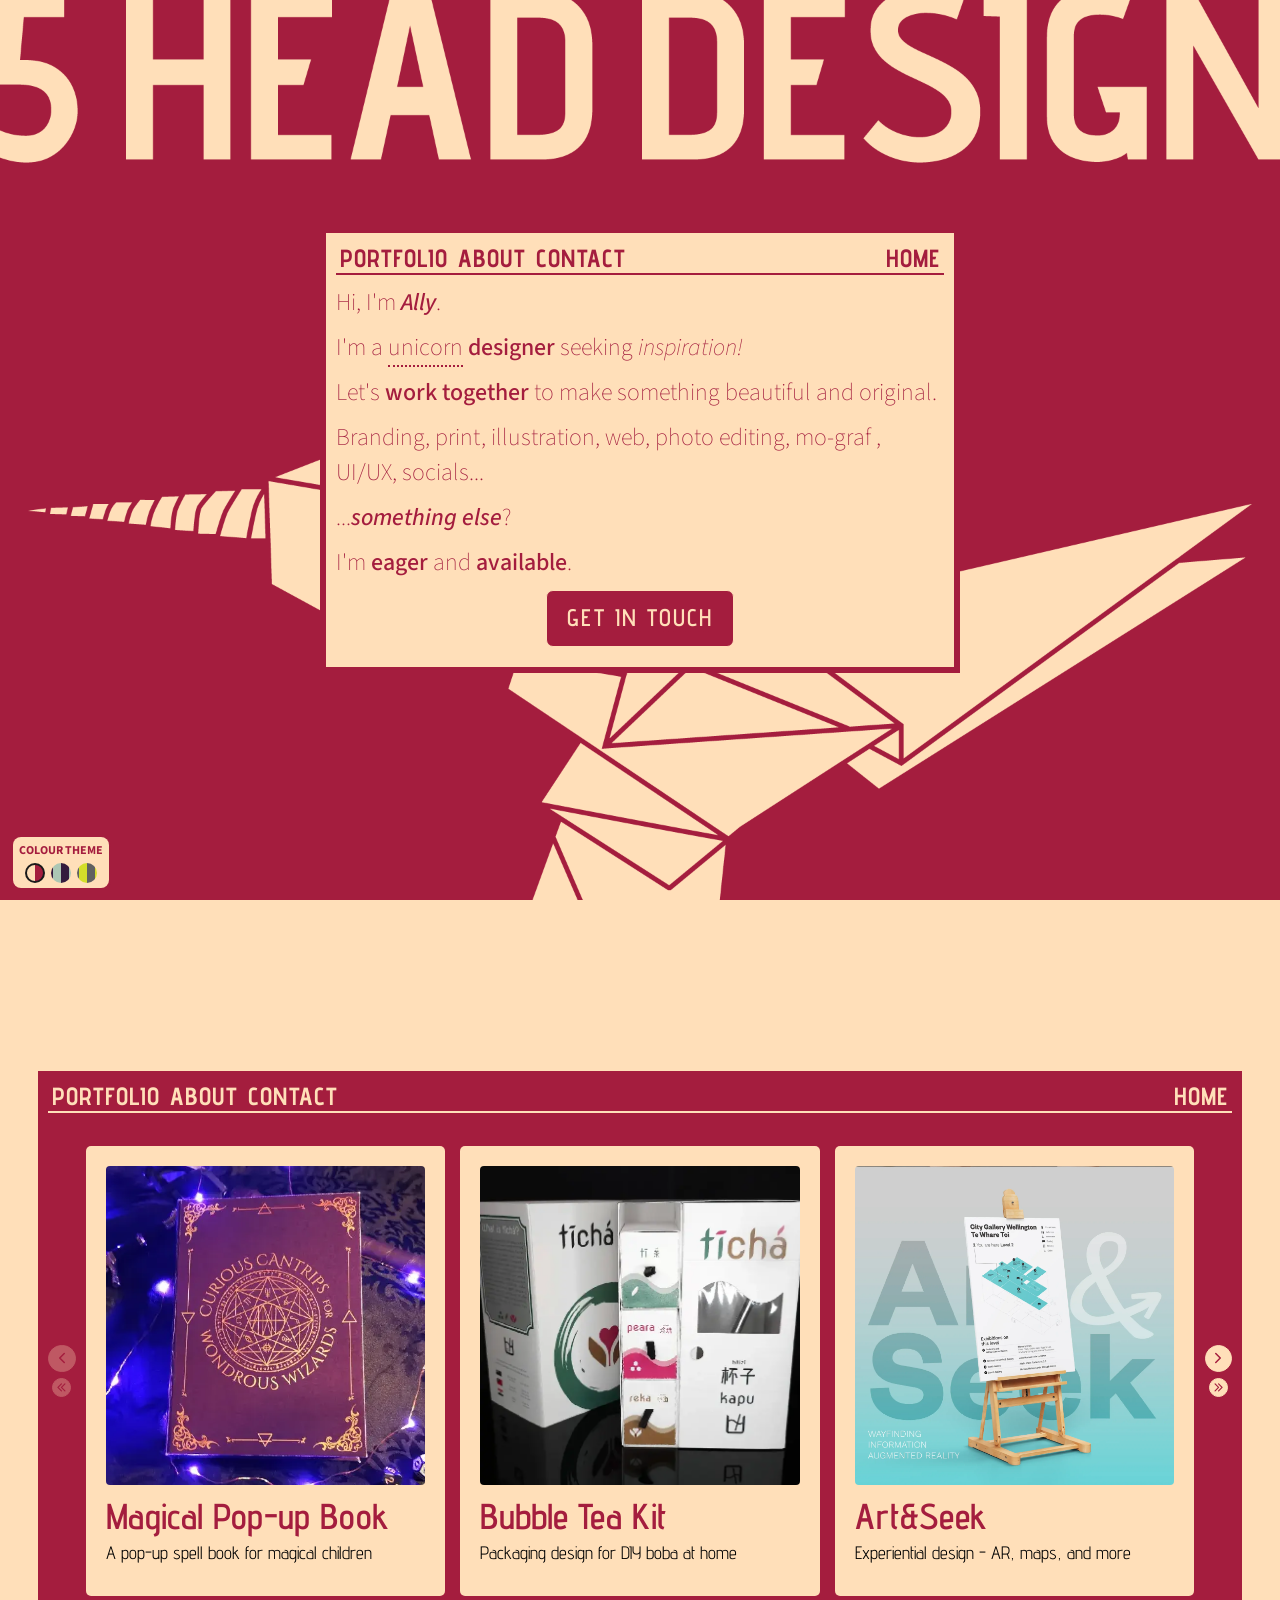
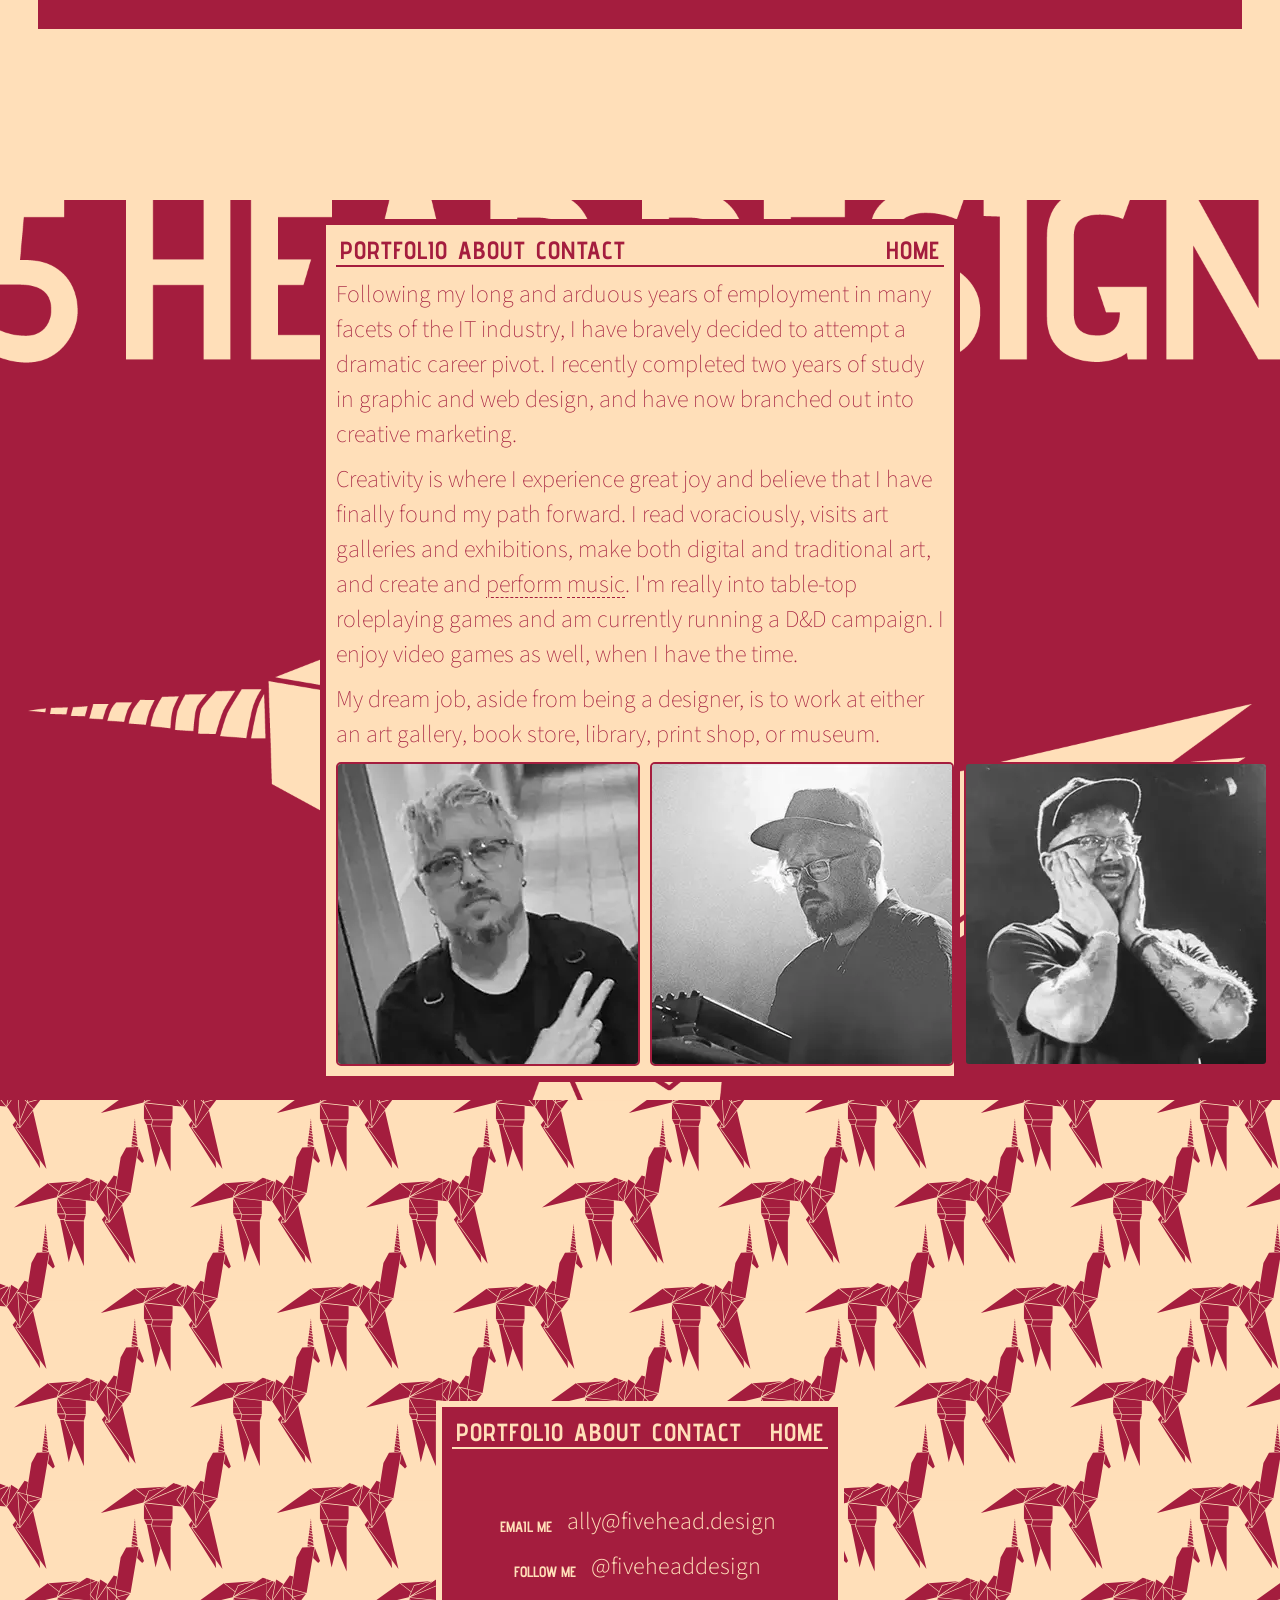
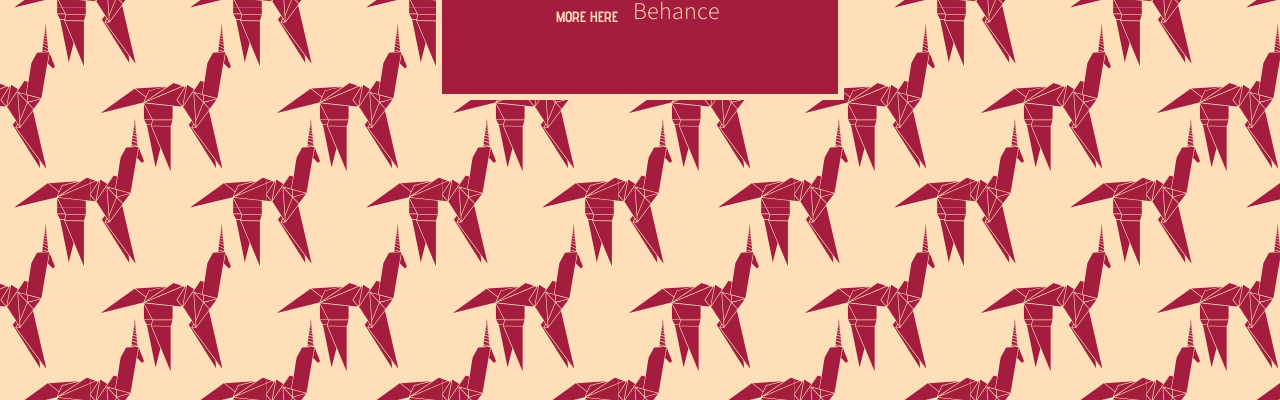
<file: index.html>
<!DOCTYPE html>
<html lang="en">
<head>
    <meta charset="UTF-8">
    <meta name="viewport" content="width=device-width, initial-scale=1.0">
    <title>5 HEAD DESIGN portfolio</title>
    <link rel="stylesheet" href="style.css">
    <link rel="preconnect" href="https://fonts.googleapis.com">
    <link rel="preconnect" href="https://fonts.gstatic.com" crossorigin>
    <link href="https://fonts.googleapis.com/css2?family=Advent+Pro:ital,wght@0,100..900;1,100..900&family=Source+Sans+3:ital,wght@0,200..900;1,200..900&display=swap" rel="stylesheet">
    <link rel="icon" type="image/x-icon" href="./favicon.ico">
    <script src="./carousel.js" defer></script>
    <script src="./smoothscroll.js" defer></script>
    <script src="./modal.js" defer></script>
    <script src="./popover.js" defer></script>
    <script src="./themeswitcher.js" defer></script>
</head>
<body>

<!--
    this desaturates the page when modals etc. are open
    modal, popover, and theme switcher are excluded
-->
<div class="page-content" data-page-content>

    <section class="hero section" id="hero">

        <img class="section-img section-img--top"  src="./images/bg_text_beige_top.webp" alt="">
        <img class="section-img section-img--bottom" src="./images/bg_unicorn_beige_bottom.webp" alt="">

        <div class="herocontent contentwrapper">
            <div class="navpositive">
                <ul>
                    <li>
                        <a href="#portfolio">PORTFOLIO</a>
                    </li>
                    <li>
                        <a href="#about">ABOUT</a>
                    </li>
                    <li>
                        <a href="#contact">CONTACT</a>
                    </li>
                    <li class="spacer">
                        &nbsp;
                    </li>
                    <li>
                        <a href="#hero">HOME</a>
                    </li>
                </ul>
            </div>
            <div class="med">
                <p>
                    Hi, I'm <span class="bold italic">Ally</span>.
                </p>
                <p>
                    I'm a <span class="underline" title="a versatile designer, not an actual unicorn">unicorn</span> <span class="bold">designer</span> seeking <span class="italic">inspiration!</span>
                </p>
                <p>
                    Let's <span class="bold">work together</span> to make something beautiful and original.
                </p>
                <p>
                    Branding, print, illustration, web, photo editing, mo-graf , UI/UX, socials...
                </p>
                <p>
                    ...<span class="bold italic">something else</span>?
                </p>
                <p>
                    I'm <span class="bold">eager</span> and <span class="bold">available</span>.
                </p>
                <p class="centre">
                    <a href="#contact" class="btn-cta"><span class="cta-text">GET IN TOUCH</span></a>
                </p>
            </div>
        </div>
    </section>






    <section class="portfolio section" id="portfolio">

        <!-- <img class="section-img section-img--top"  src="./images/bg_unicorn_red_top.webp" alt="">
        <img class="section-img section-img--bottom" src="./images/bg_text_red_bottom.webp" alt=""> -->

        <div class="portfoliocontent contentwrapper">

            <div class="navnegative">
                <ul>
                    <li>
                        <a href="#portfolio">PORTFOLIO</a>
                    </li>
                    <li>
                        <a href="#about">ABOUT</a>
                    </li>
                    <li>
                        <a href="#contact">CONTACT</a>
                    </li>
                    <li class="spacer">
                        &nbsp;
                    </li>
                    <li>
                        <a href="#hero">HOME</a>
                    </li>
                </ul>
            </div>

        <!-- Carousel start here -->

        <div class="carousel-wrapper" data-carousel>
            <div class="carousel-nav-group">
            <button class="carousel-btn" data-carousel-prev aria-label="Previous">
            <svg viewBox="0 0 24 24"><path d="M15 18l-6-6 6-6"/></svg>
            </button>
            <button class="carousel-btn carousel-btn--skip" data-carousel-start aria-label="Skip to start">
            <svg viewBox="0 0 24 24"><path d="M17 17l-6-6 6-6"/><path d="M11 17l-6-6 6-6"/></svg>
            </button>
        </div>

            
            <div class="carousel-track" data-carousel-track>




                <button class="carousel-card" data-modal-index="0" data-project-theme="project-one">
                    <img src="./images/portfolio/popupbook/popupbook_cover_01.webp" alt="">
                    <h3>Magical Pop-up Book</h3>
                    <p>A pop-up spell book for magical children</p>
                </button>
                <template data-modal-content>
                    <div class="images">
                        <img src="./images/portfolio/popupbook/popupbook_01.webp" alt="">
                    </div>
                    <h3>The Idea</h3>
                    <p>Create an in-universe pop-up book for spellcasters to teach their children magic within the fantastic and imaginative worlds of Dungeons & Dragons.</p>
                    <h3>Mood Boards</h3>
                    <div class="images">
                        <img src="./images/portfolio/popupbook/popupbook_02.webp" alt="">
                    </div>
                    <h3>Concept Sketches</h3>
                    <div class="images">
                        <img src="./images/portfolio/popupbook/popupbook_03.webp" alt="">
                    </div>
                    <h3>Digital Illustrations</h3>
                    <div class="images">
                        <img src="./images/portfolio/popupbook/popupbook_04.webp" alt="">
                        <img src="./images/portfolio/popupbook/popupbook_05.webp" alt="">
                        <img src="./images/portfolio/popupbook/popupbook_06.webp" alt="">
                    </div>
                    <h3>Paper Prototypes</h3>
                    <div class="images">
                        <img src="./images/portfolio/popupbook/popupbook_07.webp" alt="">
                    </div>
                    <h3>Mid-Fidelity Prototypes</h3>
                    <div class="images">
                        <img src="./images/portfolio/popupbook/popupbook_08.webp" alt="">
                    </div>
                    <h3>Die-Line Samples</h3>
                    <div class="images">
                        <img src="./images/portfolio/popupbook/popupbook_09.webp" alt="">
                    </div>
                    <h3>Photography</h3>
                    <div class="vertical">
                        <img src="./images/portfolio/popupbook/popupbook_10.webp" alt="">
                        <img src="./images/portfolio/popupbook/popupbook_11.webp" alt="">
                        <img src="./images/portfolio/popupbook/popupbook_12.webp" alt="">
                    </div>
                </template>
                



                <button class="carousel-card" data-modal-index="1" data-project-theme="project-two">
                    <img src="./images/portfolio/ticha/ticha_cover_01.webp" alt="">
                    <h3>Bubble Tea Kit</h3>
                    <p>Packaging design for DIY boba at home</p>
                </button>
                <template data-modal-content>
                    <div class="vertical">
                        <img src="./images/portfolio/ticha/ticha_01.webp" alt="">
                        <img src="./images/portfolio/ticha/ticha_02.webp" alt="">
                        <img src="./images/portfolio/ticha/ticha_03.webp" alt="">
                        <img src="./images/portfolio/ticha/ticha_04.webp" alt="">
                        <img src="./images/portfolio/ticha/ticha_05.webp" alt="">
                        <img src="./images/portfolio/ticha/ticha_06.webp" alt="">
                        <img src="./images/portfolio/ticha/ticha_07.webp" alt="">
                        <img src="./images/portfolio/ticha/ticha_08.webp" alt="">
                        <img src="./images/portfolio/ticha/ticha_09.webp" alt="">
                        <img src="./images/portfolio/ticha/ticha_10.webp" alt="">
                    </div>
                </template>
                



                <button class="carousel-card" data-modal-index="2" data-project-theme="project-three">
                    <img src="./images/portfolio/artandseek/as_cover_01.webp" alt="">
                    <h3>Art&Seek</h3>
                    <p>Experiential design - AR, maps, and more</p>
                </button>
                <template data-modal-content>
                    <div class="vertical">
                        <img src="./images/portfolio/artandseek/experiential_portfolio__01.webp" alt="">
                        <img src="./images/portfolio/artandseek/experiential_portfolio__02.webp" alt="">
                        <img src="./images/portfolio/artandseek/experiential_portfolio__03.webp" alt="">
                        <img src="./images/portfolio/artandseek/experiential_portfolio__04.webp" alt="">
                        <img src="./images/portfolio/artandseek/experiential_portfolio__05.webp" alt="">
                        <img src="./images/portfolio/artandseek/experiential_portfolio__06.webp" alt="">
                        <img src="./images/portfolio/artandseek/experiential_portfolio__07.webp" alt="">
                        <img src="./images/portfolio/artandseek/experiential_portfolio__08.webp" alt="">
                    </div>
                </template>
            
            
            
        
            
            
            
            
            
            
                <button class="carousel-card" data-modal-index="3" data-project-theme="project-four">
                    <img src="./images/portfolio/ftp/cover01.webp" alt="">
                    <h3>For The People</h3>
                    <p>Advanced futuristic app prototype</p>
                </button>
                <template data-modal-content>
                    <h3>
                        Welcome to the future -_____-;
                    </h3>
                    <p>
                        Want to try out the prototype?
                    </p>
                    <a href="https://www.figma.com/proto/mPiBwGP482GcmjvYsrXb4r/summative?node-id=936-1701&page-id=103%3A2&starting-point-node-id=936%3A1701&t=VopPmuPctkVTUVMf-1" target="_blank" class="ftp">For The People [Figma]</a>
                    <div class="vertical">
                        <img src="./images/portfolio/ftp/cover01.webp" alt="">
                    </div>
                    <div class="images">    
                        <img src="./images/portfolio/ftp/ftp_doc_pages2.webp" alt="">
                        <img src="./images/portfolio/ftp/ftp_doc_pages3.webp" alt="">
                    </div>
                    <div class="images">
                        <img src="./images/portfolio/ftp/ftp_doc_pages4.webp" alt="">
                        <img src="./images/portfolio/ftp/ftp_doc_pages5.webp" alt="">
                        <img src="./images/portfolio/ftp/ftp_doc_pages7.webp" alt="">
                    </div>
                    <div class="images">
                        <img src="./images/portfolio/ftp/ftp_doc_pages15.webp" alt="">
                        <img src="./images/portfolio/ftp/ftp_doc_pages16.webp" alt="">
                    </div>
                    <div class="images">
                        <img src="./images/portfolio/ftp/ftp_doc_pages17.webp" alt="">
                        <img src="./images/portfolio/ftp/ftp_doc_pages18.webp" alt="">
                    </div>
                    <div class="images">
                        <img src="./images/portfolio/ftp/ftp_doc_pages19.webp" alt="">
                        <img src="./images/portfolio/ftp/ftp_doc_pages20.webp" alt="">
                    </div>
                    <div class="images">
                        <img src="./images/portfolio/ftp/ftp_doc_pages21.webp" alt="">
                        <img src="./images/portfolio/ftp/ftp_doc_pages22.webp" alt="">
                    </div>
                    <div class="images">
                        <img src="./images/portfolio/ftp/ftp_doc_pages23.webp" alt="">
                        <img src="./images/portfolio/ftp/ftp_doc_pages24.webp" alt="">
                    </div>
                    <div class="vertical">
                        <img src="./images/portfolio/ftp/ftp_doc_pages27.webp" alt="">
                    </div>
                    <div class="images">
                        <img src="./images/portfolio/ftp/ftp_doc_pages29.webp" alt="">
                        <img src="./images/portfolio/ftp/ftp_doc_pages30.webp" alt="">
                    </div>
                    <div class="images">
                        <img src="./images/portfolio/ftp/ftp_doc_pages31.webp" alt="">
                        <img src="./images/portfolio/ftp/ftp_doc_pages32.webp" alt="">
                    </div>
                    <div class="images">
                        <img src="./images/portfolio/ftp/ftp_doc_pages33.webp" alt="">
                        <img src="./images/portfolio/ftp/ftp_doc_pages34.webp" alt="">
                    </div>
                    <div class="images">
                        <img src="./images/portfolio/ftp/ftp_doc_pages35.webp" alt="">
                        <img src="./images/portfolio/ftp/ftp_doc_pages36.webp" alt="">
                    </div>
                    <div class="images">
                        <img src="./images/portfolio/ftp/ftp_doc_pages37.webp" alt="">
                        <img src="./images/portfolio/ftp/ftp_doc_pages38.webp" alt="">
                    </div>
                    <div class="images">
                        <img src="./images/portfolio/ftp/ftp_doc_pages39.webp" alt="">
                    </div>
                    <div class="images">
                        <img src="./images/portfolio/ftp/ftp_doc_pages40.webp" alt="">
                    </div>
                </template>
            
            
            
        
            
            
            
            
            
            
            </div>
            <div class="carousel-nav-group">
                <button class="carousel-btn" data-carousel-next aria-label="Next">
                <svg viewBox="0 0 24 24"><path d="M9 18l6-6-6-6"/></svg>
                </button>
                <button class="carousel-btn carousel-btn--skip" data-carousel-end aria-label="Skip to end">
                <svg viewBox="0 0 24 24"><path d="M7 17l6-6-6-6"/><path d="M13 17l6-6-6-6"/></svg>
                </button>
            </div>
        </div>


        </div>   

    </section>






    <section class="about section" id="about">

        <img class="section-img section-img--top"  src="./images/bg_text_beige_top.webp" alt="">
        <img class="section-img section-img--bottom" src="./images/bg_unicorn_beige_bottom.webp" alt="">

        <div class="aboutcontent">
            <div class="navpositive">
                <ul>
                    <li>
                        <a href="#portfolio">PORTFOLIO</a>
                    </li>
                    <li>
                        <a href="#about">ABOUT</a>
                    </li>
                    <li>
                        <a href="#contact">CONTACT</a>
                    </li>
                    <li class="spacer">
                        &nbsp;
                    </li>
                    <li>
                        <a href="#hero">HOME</a>
                    </li>
                </ul>
            </div>
            <div class="med">
                <p>
                    Following my long and arduous years of employment in many facets of the IT industry, I have bravely decided to attempt a dramatic career pivot. I recently completed two years of study in graphic and web design, and have now branched out into creative marketing.
                </p>
                <p>
                    Creativity is where I experience great joy and believe that I have finally found my path forward. I read voraciously, visits art galleries and exhibitions, make both digital and traditional art, and create and <a href="https://bandcamp/com/bluesummerband">perform</a> <a href="https://instagram.com/bluesummerband" target="_blank">music</a>. I'm really into table-top roleplaying games and am currently running a D&D campaign. I enjoy video games as well, when I have the time.
                </p>
                <p>
                    My dream job, aside from being a designer, is to work at either an art gallery, book store, library, print shop, or museum.
                </p>
                <div class="ally-images">
                    <img src="./images/ally05.webp" alt="">
                    <img src="./images/ally02.webp" alt="">
                    <img src="./images/ally03.webp" alt="">
                    <img src="./images/ally04.webp" alt="">
                </div>
            </div>
        </div>
    </section>






    <section class="contact section" id="contact">

        <!-- <img class="section-img section-img--top"  src="./images/bg_unicorn_red_top.webp" alt="">
        <img class="section-img section-img--bottom" src="./images/bg_text_red_bottom.webp" alt=""> -->

        <div class="contactcontent contentwrapper">
            <div class="navnegative">
                <ul>
                    <li>
                        <a href="#portfolio">PORTFOLIO</a>
                    </li>
                    <li>
                        <a href="#about">ABOUT</a>
                    </li>
                    <li>
                        <a href="#contact">CONTACT</a>
                    </li>
                    <li class="spacer">
                        &nbsp;
                    </li>
                    <li>
                        <a href="#hero">HOME</a>
                    </li>
                </ul>
            </div>
            <div class="contactlinks">
                <div class="contactrow">
                    <h2>EMAIL ME</h2>
                    <a href="mailto:ally@fivehead.design" target="_blank">
                        <p>ally@fivehead.design</p>
                    </a>
                </div>
                <div class="contactrow">
                    <h2>FOLLOW ME</h2>
                    <a href="https://instagram.com/fiveheaddesign" target="_blank">
                        <p>@fiveheaddesign</p>
                    </a>
                </div>
                <div class="contactrow">
                    <h2>MORE HERE</h2>
                    <a href="https://behance.net/fiveheaddesign" target="_blank">
                        <p>Behance</p>
                    </a>
                </div>
            </div>
        </div>
    </section>

</div>


 
    

<!-- MODAL -->

<div class="modal" data-modal aria-hidden="true">
  <div class="modal-window" role="dialog" aria-modal="true" aria-labelledby="modal-title">
    <button class="modal-close" data-modal-close aria-label="Close">&times;</button>
 
    <button class="carousel-btn" data-modal-prev aria-label="Previous project">
      <svg viewBox="0 0 24 24"><path d="M15 18l-6-6 6-6"/></svg>
    </button>
 
    <div class="modal-scroll">
      <h2 id="modal-title" data-modal-title></h2>
      <div class="modal-body" data-modal-body>
        <!-- populated from this project's <template> at open time -->
      </div>
    </div>
 
    <button class="carousel-btn" data-modal-next aria-label="Next project">
      <svg viewBox="0 0 24 24"><path d="M9 18l6-6-6-6"/></svg>
    </button>
  </div>
</div>







<!-- INSTA POPOVER -->
<div class="ig-popover" data-ig-popover aria-hidden="true">
  <button class="ig-popover-close" data-ig-close aria-label="Close">&times;</button>
 
  <div class="ig-popover-header">
    <svg class="ig-popover-icon" viewBox="0 0 24 24">
      <rect x="2" y="2" width="20" height="20" rx="5"/>
      <circle cx="12" cy="12" r="4.5"/>
      <circle cx="17.5" cy="6.5" r="0.5" fill="currentColor" stroke="none"/>
    </svg>
    <h3>Let's connect!</h3>
  </div>
 
  <p>Follow along for behind-the-scenes process, new work, and the occasional unicorn sighting.</p>
 
  <a class="ig-popover-link" href="https://instagram.com/fiveheaddesign" target="_blank" rel="noopener">
    Follow @fiveheaddesign
  </a>
</div>




<!-- THEME SWITCHER -->

<div class="theme-switcher" data-theme-switcher role="group" aria-label="Choose colour theme">
  <span class="theme-switcher-label">Colour theme</span>
  <div class="theme-swatch-row" data-swatch-row></div>
</div>





</body>
</html>
</file>
<file: style.css>
*, 
*::before, 
*::after {
    box-sizing: border-box;
    margin: 0;
    padding: 0;
}

html {
    scroll-behavior: smooth;
    font-size: 62.5%;
}

@property --beige {
  syntax: "<color>";
  inherits: true;
  initial-value: #FFDFB9;
}

@property --red {
  syntax: "<color>";
  inherits: true;
  initial-value: #A41D3E;
}

@property --darkred {
  syntax: "<color>";
  inherits: true;
  initial-value: #561324;
}

/*
.advent-pro-<uniquifier> {
  font-family: "Advent Pro", sans-serif;
  font-optical-sizing: auto;
  font-weight: <weight>;
  font-style: normal;
  font-variation-settings: "wdth" 100;
}

// <weight>: Use a value from 200 to 900
// <uniquifier>: Use a unique and descriptive class name

.source-sans-3-<uniquifier> {
  font-family: "Source Sans 3", sans-serif;
  font-optical-sizing: auto;
  font-weight: <weight>;
  font-style: normal;
}

*/


:root {
  --carousel-btn-size: 2.75rem;
  --carousel-btn-border: var(--beige);
  --carousel-btn-bg: var(--beige);
  --carousel-btn-stroke: var(--red);
  --carousel-btn-fill: none;
  --carousel-btn-hover-border: var(--beige);
  --carousel-btn-hover-bg: var(--red);
  --carousel-btn-hover-stroke: var(--beige);
  --carousel-btn-hover-fill: none;
  --contact-bg-image: url('./images/pattern_1.svg');
}



.page-content {
    filter: saturate(1);
    transition: filter 0.5s ease;
}

.page-content.is-desaturated {
    filter: saturate(0);
}




body {
    font-family: "Advent Pro", sans-serif;
    font-style: normal;
    font-variation-settings: "wdth" 100;
}

.med {
    font-size: clamp(10px, calc(4.909px + 1.591vw), 24px);
    /* font-size: 24px; */
    font-weight: 100;
    color: var(--red);
    font-family: "Source Sans 3", sans-serif;
    font-optical-sizing: auto;
    font-style: normal;
}

.med a {
  text-decoration: underline 1px dashed var(--red);
  text-underline-offset: 0.2em;
  color: var(--red);
}

/* .small {
    font-size: 1.8rem;
    font-weight: 500;
    color: var(--red);
} */

.bold {
    font-weight: 500;
}

.italic {
  font-style: italic;
}

.underline {
    border-bottom: 2px dotted var(--red);
}

p {
    padding: 0px 0px 10px 0px;
}

img {
    width: 100%;
    display: block;
}

button {
    font: inherit;
}

a {
    text-decoration: none;
}

ul {
    list-style-type: none;
    padding: 0;
    margin: 0;
    display: flex;
    gap: 10px;
    width: 100%;
}

li {
    color: var(--red);
}





/* SECTIONS */

.section {
  position: relative;
  overflow: hidden;
  max-width: 100vw;
  height: 100vh;
  display: flex;
  align-items: center;
  justify-content: center;
}

/* background images  */
.section-img {
    position: absolute;
    left: 50%;
    width: 100%;
    height: auto;         /* preserves each image's own aspect ratio */
    transform: translateX(-50%);
    pointer-events: none; /* purely decorative layers */
}

.section-img--top {
    top: 0;
    z-index: 1;
}
.section-img--bottom {
    bottom: 0;
    z-index: 2;
}







/* HERO & ABOUT SECTION */

.hero, .about {
  /* background-image: url("./images/5head_front.png");
  background-size: cover; 
  background-position: center; 
  background-repeat: no-repeat;  */
  background-color: var(--red);
}

.herocontent, .aboutcontent {
  max-width: 50vw;
  /* height: 50vh; */
  background-color: var(--beige);
  border: 6px solid var(--red);
  gap: 10px;
  padding: 10px;
  display: flex;
  flex-direction: column;
  position: relative;
  z-index: 3; /* sits above both image layers */
}

@media (max-width: 768px) {
.herocontent, .aboutcontent {
  max-width: 90vw; /* Hide sidebar on mobile */
}
}

.ally-images {
  display: flex;
  width: 100%;
  gap: 10px;
}

.ally-images img {
  border-radius: 5px;
  border: 2px solid var(--red);
}






/* PORTFOLIO SECITON  */

.portfolio {
    /* background-image: url("./images/5head_back.png");
    background-size: cover; 
    background-position: center; 
    background-repeat: no-repeat;  */
    flex-direction: column;
    background: var(--beige);
}

.portfoliocontent {
    width: 95vw;
    padding: 20px;
    background-color: var(--red);
    border: 6px solid var(--beige);
    gap: 10px;
    padding: 10px;
    display: flex;
    flex-direction: column;
    position: relative;
    z-index: 3; /* sits above both image layers */
}









/* CONTACT SECTION */

.contact {
  background-color: var(--beige);
  background-image: var(--contact-bg-image);
  background-repeat: repeat;
  background-size: 176px 200px;
}

.contactcontent {
  display: flex;
  max-width: 90vw;
  /* height: 50vh; */
  min-height: clamp(30vh, calc(90vh - 60vw), 50vh);
  background-color: var(--red);
  border: 6px solid var(--beige);
  gap: 10px;
  padding: 10px;
  display: flex;
  align-items: center;
  flex-direction: column;
  position: relative;
  z-index: 3; /* sits above both image layers */
}
.contactlinks {
  display: flex;
  flex-direction: column;
  width: 100%;
  height: 100%;
  align-items: center;
  justify-content: center;
  color: var(--beige);
  padding: 5vh;
}

.contactlinks a {
  font-weight: 400;
  font-size: 2.4rem;
  color: var(--beige);
  padding: 0px 5px 0px 5px;
  margin: 0px;
}

.contactlinks a:hover {
  background: var(--beige);
  color: var(--red);
}

.contactrow {
  display: flex;
  width: 100%;
  gap: 10px;
  justify-content: center;
  align-items: center;
}

.contactrow a {
  font-weight: 300;
  font-family: "Source Sans 3", sans-serif;
  font-optical-sizing: auto;
  font-style: normal;
  margin: 0;
}

.contactrow img {
  height: 15px;
  width: 15px;
}










/* NAVBARS */

.spacer {
  flex-grow: 1;
}

.navpositive, .navnegative {
  display: flex;
  font-weight: 700;
  font-size: clamp(1.400rem, calc(1.040rem + 1.125vw), 3.200rem);
  letter-spacing: 1px;
  padding-left: clamp(2px, calc(1.4px + 0.188vw), 5px);
  padding-right: clamp(2px, calc(1.4px + 0.188vw), 5px);
  width: 100%;
}

.navpositive {
  border-bottom: 2px solid var(--red);
  background: var(--beige);
}

.navpositive a {
  color: var(--red);
}

.navnegative {
  color: var(--red);
}

.navpositive a:hover {
  background-color: var(--red);
  color: var(--beige);
}

.navnegative {
  border-bottom: 2px solid var(--beige);
  background: var(--red);
}

.navnegative a {
  color: var(--beige);
}

.navnegative a:hover {
  background-color: var(--beige);
  color: var(--red);
}

.beige {
  color: var(--beige);
}

.red {
  color: var(--red);
}








/* CAROUSEL */

.carousel-wrapper {
  --carousel-gap: 1.5rem;
  --carousel-card-bg: var(--beige,#FFDFB9);
  --carousel-btn-size: 2.75rem;
  --carousel-btn-hover-color: #c14e2a;
  --carousel-title-color: var(--red, #A41D3E);
  --carousel-desc-color: #010101;
  --carousel-title-size: clamp(1rem, calc(0.273rem + 2.273vw), 3rem);
  --carousel-desc-size: clamp(1rem, calc(0.709rem + 0.909vw), 1.8rem);

  width: 100%;
  margin-inline: auto;
  position: relative;
  display: flex;
  align-items: center;
  gap: 1rem;
  padding: 20px 0 20px 0;
}

  .carousel-track {
  display: flex;
  gap: var(--carousel-gap);
  overflow-x: auto;
  scroll-snap-type: x mandatory;
  scroll-behavior: smooth;
  scroll-padding-inline: var(--carousel-gap);
  /* hide scrollbar cross-browser, buttons + snap handle navigation */
  -ms-overflow-style: none;
  scrollbar-width: none;
  padding-block: 0.25rem; /* room for card focus outline */
}
.carousel-track::-webkit-scrollbar { display: none; }

.carousel-card {
  flex: 0 0 calc((100% - (var(--carousel-gap) * 2)) / 3); /* 3-up desktop */
  scroll-snap-align: start;
  display: flex;
  flex-direction: column;
  background: var(--carousel-card-bg);
  padding: clamp(5px, calc(-0.455px + 1.705vw), 20px);
  border: none;
  appearance: none;
  text-align: left;
  cursor: pointer;
  font: inherit;
  border-radius: 5px;
}

.carousel-card img {
  width: 100%;
  aspect-ratio: 1 / 1;
  object-fit: cover;
  display: block;
  border-radius: 4px;
}

.carousel-card h3 {
  margin: 0.85rem 0 0.35rem;
  font-size: clamp(1.8rem, calc(1.145rem + 2.045vw), 3.6rem);
  font-weight: 600;
  color: var(--carousel-title-color);
}

.carousel-card p {
  margin: 0;
  font-size: clamp(1rem, calc(0.709rem + 0.909vw), 1.8rem);
  line-height: 1.45;
  color: var(--carousel-desc-color);
}

.carousel-card:hover {
  cursor: pointer;
}

.carousel-nav-group {
  display: flex;
  flex-direction: column;
  align-items: center;
  gap: 0.6rem;
  flex: 0 0 auto;
}

.carousel-btn {
  flex: 0 0 auto;
  width: var(--carousel-btn-size);
  height: var(--carousel-btn-size);
  border-radius: 50%;
  border: 1px solid var(--carousel-btn-border);
  background: var(--carousel-btn-bg);
  cursor: pointer;
  display: flex;
  align-items: center;
  justify-content: center;
  transition: border-color 0.2s ease, background-color 0.2s ease, opacity 0.2s ease;
}

.carousel-btn:hover:not(:disabled),
.carousel-btn:focus-visible:not(:disabled) {
  border-color: var(--carousel-btn-hover-border);
  background: var(--carousel-btn-hover-bg);
}

.carousel-btn:hover:not(:disabled) svg,
.carousel-btn:focus-visible:not(:disabled) svg {
  stroke: var(--carousel-btn-hover-stroke);
  fill: var(--carousel-btn-hover-fill);
}

.carousel-btn:focus-visible {
  outline: 2px solid var(--carousel-btn-hover-border);
  outline-offset: 2px;
}

.carousel-btn svg {
  width: 18px;
  height: 18px;
  stroke: var(--carousel-btn-stroke);
  fill: var(--carousel-btn-fill);
  stroke-width: 2;
  stroke-linecap: round;
  stroke-linejoin: round;
  transition: stroke 0.2s ease, fill 0.2s ease;
}

.carousel-btn:disabled {
  opacity: 0.3; cursor: default;
}

.carousel-btn--skip {
  width: calc(var(--carousel-btn-size) * 0.7);
  height: calc(var(--carousel-btn-size) * 0.7);
}

.carousel-btn--skip svg {
  width: 14px;
  height: 14px;
}

/* Responsive: 2-up, then 1-up */
@media (max-width: 900px) {
  .carousel-card {
    flex-basis: calc((100% - var(--carousel-gap)) / 2);
  }
}

@media (max-width: 560px) {
  .carousel-wrapper {
    width: 90vw;
    gap: 0.5rem;
  }
  .carousel-card {
    flex-basis: 100%;
  }
  .carousel-btn {
    --carousel-btn-size: 2.25rem;
  }
}

/* Respect reduced motion preference */
@media (prefers-reduced-motion: reduce) {
  .carousel-track {
    scroll-behavior: auto;
  }
}









/* MODALS  */

  .modal {
    position: fixed;
    inset: 0;
    z-index: 100;
    display: flex;
    align-items: center;
    justify-content: center;
    background: rgba(0, 0, 0, 0.45);
    backdrop-filter: blur(8px);
    -webkit-backdrop-filter: blur(8px); /* Safari */
    opacity: 0;
    pointer-events: none;
    transition: opacity 0.2s ease;
  }
 
  .modal[data-open="true"] {
    opacity: 1;
    pointer-events: auto;
  }
 
  .modal-window {
    position: relative;
 
    /* Modal's own colour namespace — independent of --red/--beige.
       Reassign any of these to restyle the modal only; the page
       background and theme switcher are untouched either way. */
    --modal-bg: var(--beige, #FFDFB9);
    --modal-border-color: var(--red, #A41D3E);
    --modal-heading-color: var(--red, #A41D3E);
    --modal-subheading-color: var(--red, #A41D3E);
    --modal-text-color: #1a1a1a;
    --modal-close-color: var(--red, #A41D3E);
 
    background: var(--modal-bg);
    border: 6px solid var(--modal-border-color);
    width: 80vw;
    height: 80vh;
    display: flex;
    align-items: center;
    gap: 1.5rem;
    padding: 2.5rem;
    transform: scale(0.96);
    transition: transform 0.2s ease;
  }
 
  /* ------------------------------------------------------------
     PER-PROJECT MODAL COLOURS
     One block per project, keyed to the data-project-theme value
     set on its carousel card. Only override the variables that
     differ from the default above — any you omit fall back to
     the .modal-window default (which itself follows --red/--beige).
     Add/remove blocks freely as you add/remove projects.
  ------------------------------------------------------------ */
  .modal-window[data-project-theme="project-one"] {
    --modal-bg: #1c1c1c;
    --modal-border-color: #d4a24c;
    --modal-heading-color: #d4a24c;
    --modal-subheading-color: #d4a24c;
    --modal-text-color: #f2f2f2;
    --modal-close-color: #d4a24c;
  }
 
  .modal-window[data-project-theme="project-two"] {
    --modal-bg: #f2f3f9;
    --modal-border-color: #499081;
    --modal-heading-color: #d43d79;
    --modal-subheading-color: #b6823d;
    --modal-text-color: #282b28;
    --modal-close-color: #d43d79;
  }
 
  .modal-window[data-project-theme="project-three"] {
    --modal-bg: #f7f7f7;
    --modal-border-color: #61c2c8;
    --modal-heading-color: #61c2c8;
    --modal-subheading-color: #ca885f;
    --modal-text-color: #241f21;
    --modal-close-color: #61c2c8;
  }
 
  .modal-window[data-project-theme="project-four"] {
    --modal-bg: #001623;
    --modal-border-color: #00e4ff;
    --modal-heading-color: #ff1b95;
    --modal-subheading-color: #ffe700;
    --modal-text-color: #f7f7f7;
    --modal-close-color: #00e4ff;
  }
 
  .modal[data-open="true"] .modal-window {
    transform: scale(1);
  }
 
  .modal-close {
    position: absolute;
    top: 0.75rem;
    right: 2.5rem;
    width: 2.5rem;
    height: 2.5rem;
    border: none;
    background: transparent;
    color: var(--modal-close-color);
    font-size: 7rem;
    transform: scaleY(0.9);
    line-height: 1;
    cursor: pointer;
    z-index: 1;
  }
  .modal-close:hover { opacity: 0.6; }
 
  /* Prev/next reuse .carousel-btn directly in the HTML — no
     separate button styling needed, they inherit it verbatim. */
 
  .modal-scroll {
    flex: 1;
    height: 100%;
    overflow-y: auto;
    padding-right: 0.5rem; /* room so scrollbar doesn't sit on text */
  }
 
  .modal-scroll h2 {
    color: var(--modal-heading-color);
    margin: 0 0 1rem;
    font-size: clamp(24px, calc(19.2px + 1.5vw), 48px);
    text-align: center;
  }
  .modal-scroll img {
    width: 100%;
    display: block;
    margin-bottom: 1.5rem;
  }
 
  /* ------------------------------------------------------------
     MODAL BODY — this is the div you insert your own content
     into. Each project gets its own <template data-modal-content>
     next to its carousel card (see markup below); the JS copies
     that template's contents in here when the modal opens.
  ------------------------------------------------------------ */
  .modal-body p {
    color: var(--modal-text-color);
    line-height: 1.5;
    margin: 0 0 1rem;
    font-size: clamp(16px, calc(14.4px + 0.5vw), 24px);
    font-family: "Source Sans 3", sans-serif;
    font-weight: 300;
  }
 
  .modal-body h3 {
    color: var(--modal-subheading-color);
    margin: 1rem 0 0.5rem;
    font-size: clamp(24px, calc(21.6px + 0.75vw), 36px);
    font-weight: 400;
    padding: 0px 0px 5px 0px;
  }

  a.ftp {
    color: var(--modal-close-color);
    margin: 1rem 0 0.5rem;
    font-size: clamp(16px, calc(14.4px + 0.5vw), 24px);
    font-weight: 400;
    padding: 0px 0px 5px 0px;
  }

  a.ftp:hover {
    text-decoration: underline dashed 1px;
  }
 
  /* Responsive: keep the 80vw/80vh box usable on small screens */
  @media (max-width: 700px) {
    .modal-window {
      width: 92vw;
      height: 88vh;
      padding: 1.25rem;
      gap: 0.5rem;
      --carousel-btn-size: 2.25rem;
    }
  }





/* Modal contents */

.images {
  display: flex;
  gap: 10px;
  width: 100%;
}

.vertical {
  display: flex;
  gap: 10px;
  width: 100%;
  flex-direction: column;
}






/* Insta popover */

  .ig-popover {
  position: fixed;
  bottom: 1.5rem;
  right: 1.5rem;
  z-index: 200;
  width: min(320px, calc(100vw - 3rem));
  background: var(--beige, #FFDFB9);
  border: 4px solid var(--red, #A41D3E);
  padding: 1.5rem;
  display: flex;
  flex-direction: column;
  gap: 0.75rem;

  /* hidden + off-screen by default, slides/fades in via [data-open] */
  opacity: 0;
  transform: translateY(1.5rem);
  pointer-events: none;
  transition: opacity 0.3s ease, transform 0.3s ease;
}

.ig-popover[data-open="true"] {
  opacity: 1;
  transform: translateY(0);
  pointer-events: auto;
}

.ig-popover-close {
  position: absolute;
  top: 0.5rem;
  right: 0.5rem;
  width: 1.75rem;
  height: 1.75rem;
  border: none;
  background: transparent;
  color: var(--red, #A41D3E);
  font-size: 3rem;
  line-height: 1;
  cursor: pointer;
}
.ig-popover-close:hover { opacity: 0.6; }

.ig-popover-header {
  display: flex;
  align-items: center;
  gap: 0.6rem;
}

.ig-popover-icon {
  width: 28px;
  height: 28px;
  flex: 0 0 auto;
  stroke: var(--red, #A41D3E);
  fill: none;
  stroke-width: 1.8;
}

.ig-popover h3 {
  margin: 0;
  font-size: clamp(14px, calc(12px + 0.625vw), 24px);
  color: var(--red, #A41D3E);
  padding-right: 1.25rem; /* clears the close button */
}

.ig-popover p {
  margin: 0;
  font-family: "Source Sans 3", sans-serif;
  font-size: clamp(12px, calc(11.2px + 0.25vw), 16px);
  line-height: 1.4;
  color: #1a1a1a;
}

.ig-popover-link {
  display: inline-flex;
  align-items: center;
  justify-content: center;
  gap: 0.4rem;
  border: 1px solid var(--red, #A41D3E);
  background: var(--red, #A41D3E);
  color: var(--beige, #FFDFB9);
  padding: 0.55rem 1rem;
  font-weight: 700;
  text-decoration: none;
  transition: background-color 0.2s ease, color 0.2s ease;
  font-size: clamp(12px, calc(11.2px + 0.25vw), 16px);
}
.ig-popover-link:hover {
  background: var(--beige, #FFDFB9);
  color: var(--red, #A41D3E);
}




/* Colour theme switcher */

  .theme-switcher {
    position: fixed;
    bottom: 1.25rem;
    left: 1.25rem;
    z-index: 300;
    display: flex;
    flex-direction: column;
    align-items: center;
    gap: 0.4rem;
    background: var(--beige);
    filter: drop-shadow(2px 2px 0px var(--red));
    padding: 0.5rem 0.6rem;
    border-radius: 8px;
    backdrop-filter: blur(4px);
    -webkit-backdrop-filter: blur(4px);
  }
 
  .theme-switcher-label {
    font-size: 1.2rem;
    font-weight: 700;
    font-family: "Source Sans 3", sans-serif;
    /* letter-spacing: 0.05em; */
    color: var(--red, #A41D3E);
    text-transform: uppercase;
  }
 
  .theme-swatch-row {
    display: flex;
    gap: 0.6rem;
  }
 
  .theme-swatch {
    width: 2rem;
    height: 2rem;
    border-radius: 50%;
    border: 2px solid transparent;
    cursor: pointer;
    padding: 0;
    /* two-colour split preview via conic-gradient — updated per
       swatch from its data-swatch-a / data-swatch-b via inline
       style, set once by JS from the themes config below */
    transition: transform 0.15s ease, border-color 0.15s ease;
  }
 
  .theme-swatch:hover {
    transform: scale(1.1);
  }
 
  .theme-swatch[data-active="true"] {
    border-color: #1a1a1a;
  }
 
  .theme-swatch:focus-visible {
    outline: 2px solid #1a1a1a;
    outline-offset: 2px;
  }







/* CTA button  */

.centre {
  display: flex;
  width: 100%;
  justify-content: center;
}

.btn-cta {
  background-color: var(--red);
  padding: 1rem 2rem 1rem 2rem;
  border-radius: 0.7rem;
  border: 1px solid var(--beige);
}

.btn-cta:hover {
  background-color: var(--beige);
  border: 1px solid var(--red);
}

.cta-text {
    color: var(--beige);
    font-weight: 600;
    font-family: "Advent Pro", serif;
    letter-spacing: 0.2rem;
}

.cta-text:hover {
  color: var(--red);
  text-decoration: none;
}
</file>
